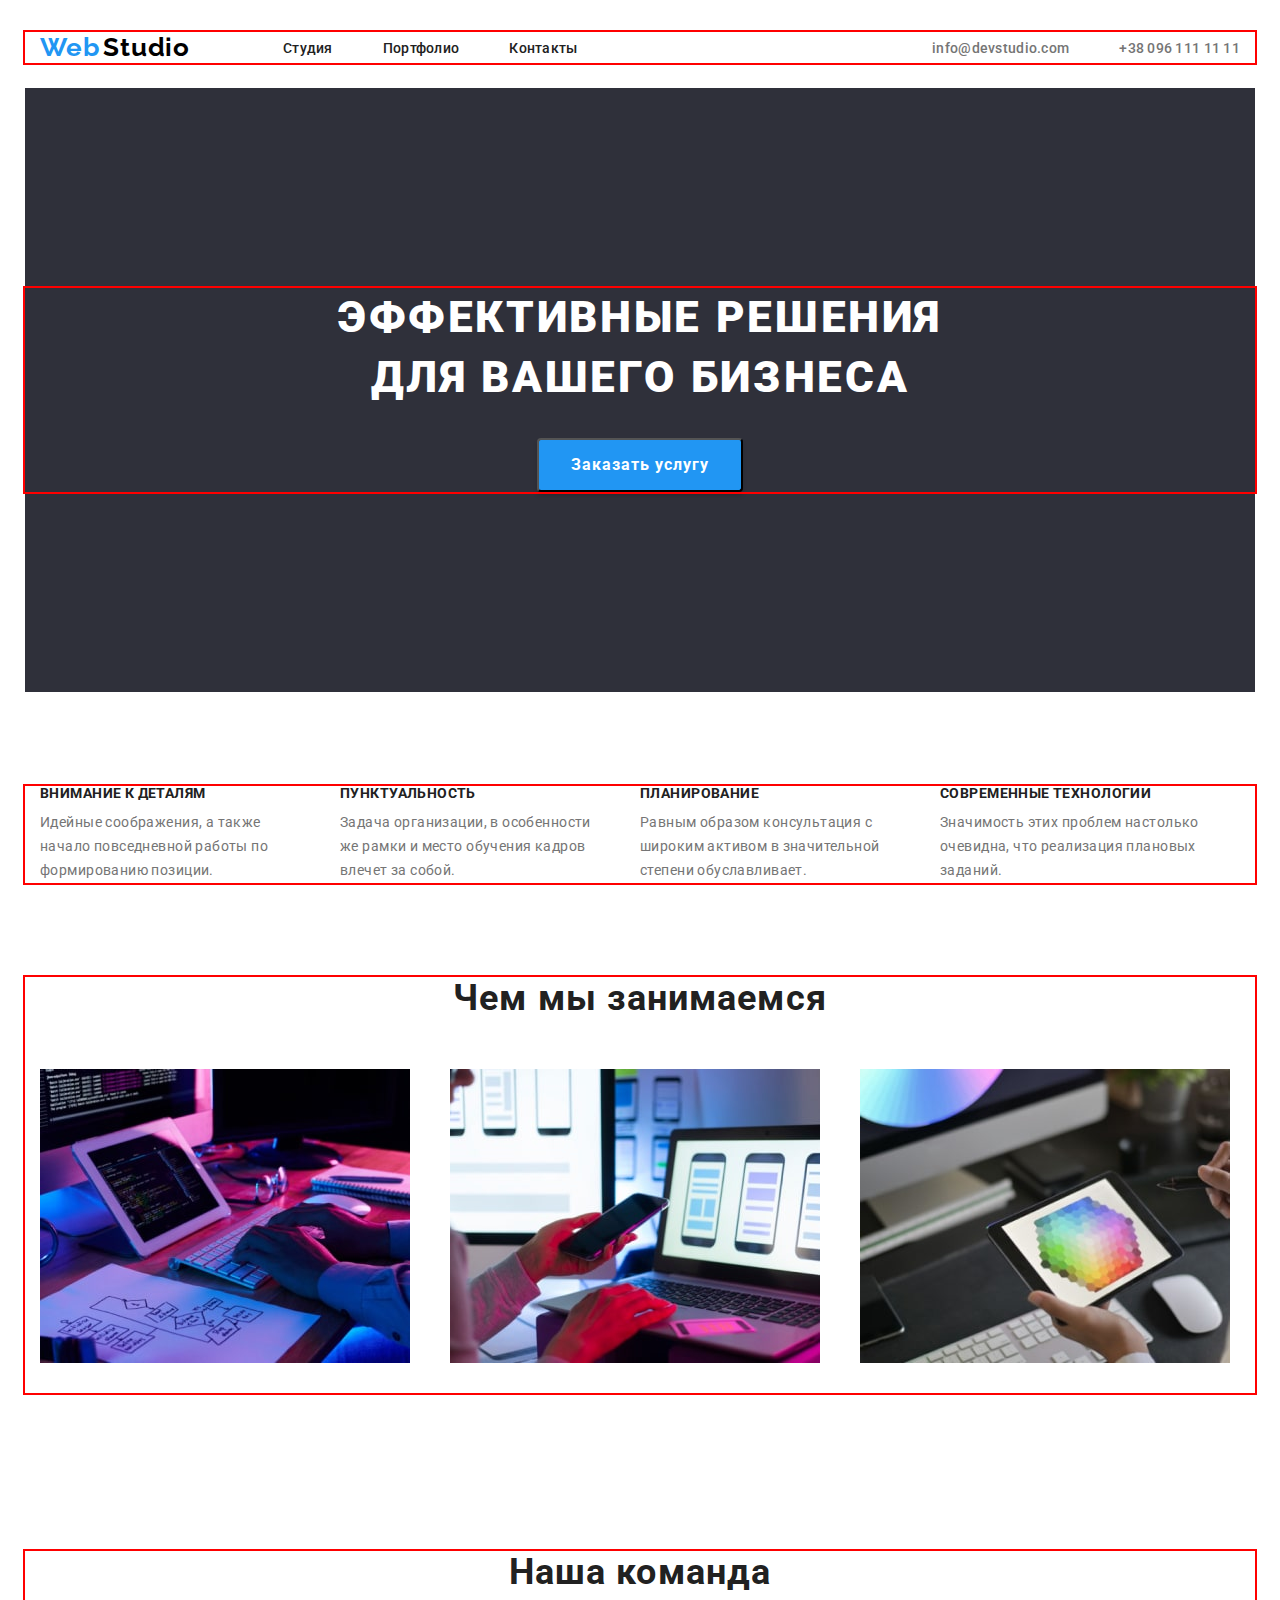
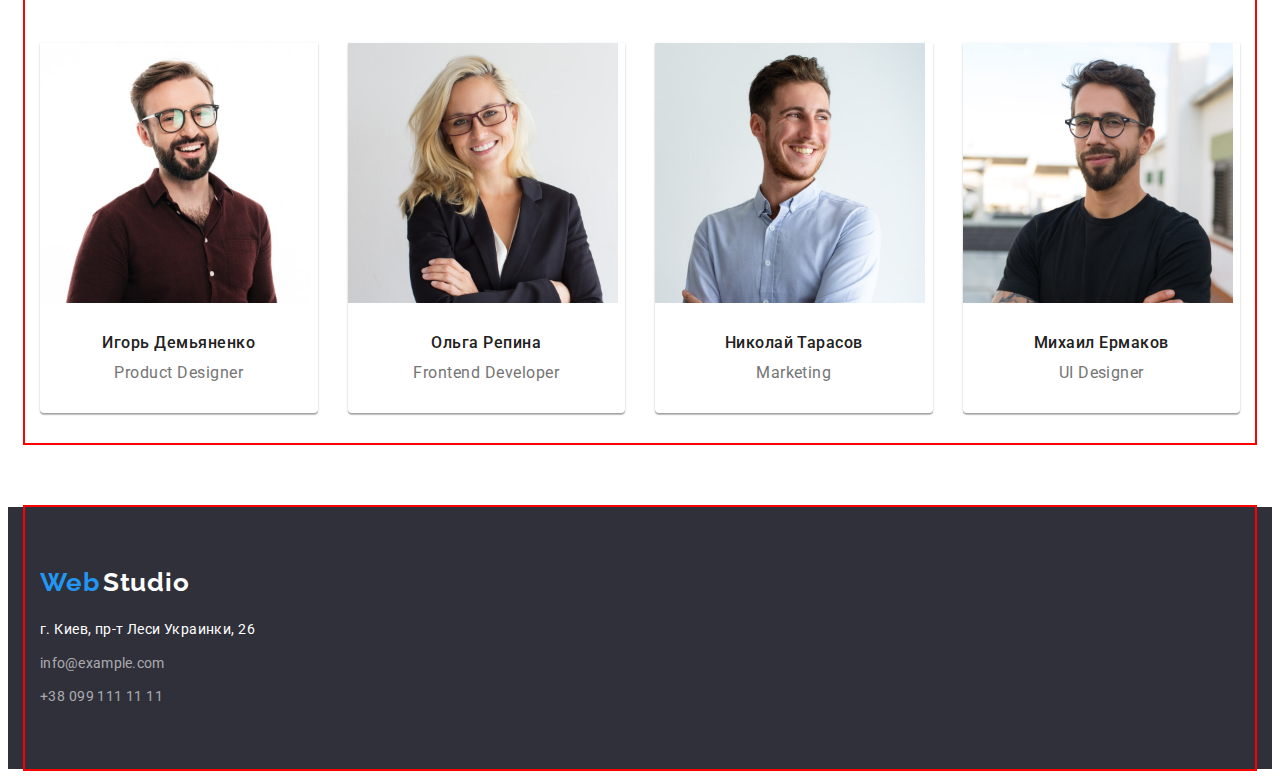
<file: index.html>
<!DOCTYPE html>
<html lang="ru">
<head>
    <meta charset="UTF-8">
    <meta http-equiv="X-UA-Compatible" content="IE=edge">
    <meta name="viewport" content="width=device-width, initial-scale=1.0">
    <title>Document</title>
    <link rel="preconnect" href="https://fonts.googleapis.com">
    <link rel="preconnect" href="https://fonts.gstatic.com" crossorigin>
    <link href="https://fonts.googleapis.com/css2?family=Raleway:wght@700&family=Roboto:wght@400;500;700;900&display=swap"
        rel="stylesheet">
        <link rel="stylesheet" href="https://cdnjs.cloudflare.com/ajax/libs/modern-normalize/1.1.0/modern-normalize.min.css"
            integrity="sha512-wpPYUAdjBVSE4KJnH1VR1HeZfpl1ub8YT/NKx4PuQ5NmX2tKuGu6U/JRp5y+Y8XG2tV+wKQpNHVUX03MfMFn9Q=="
            crossorigin="anonymous" referrerpolicy="no-referrer" />
    <link rel="stylesheet" href="./css/styles.css">
</head>
<body>
    <!------------------HEADER------------------>
    <header class="header">
        <div class="conteiner">
        <div class="header-conteiner">
        <nav class="header-nav">
            <a class="link header-logo" href="/" class="header-logo">
                <span lang="en" class="header-logo-web">Web</span>
                <span lang="en" class="header-logo-studio">Studio</span>
            </a>
            <ul class="list header-menu">
                <li class="header-item"><a class="link header-link" href="">Студия</a></li>
                <li class="header-item"><a class="link header-link" href="./porfolio.html">Портфолио</a></li>
                <li class="header-item"><a class="link header-link" href="">Контакты</a></li>
            </ul>
        </nav>      
            <ul class="list contact-list">
            <li class="header-item"><a class="link header-mail" href="mailto:info@devstudio.com">info@devstudio.com</a></li>
            <li class="header-item"><a class="link header-tel" href=tel:+380961111111">+38 096 111 11 11</a></li>
            </ul>
        </div>
        </div>
    </header>
    <!------------------HERO------------------>
    <main>
        <section class="hero">
            <div class="conteiner hero-conteiner">
                <h1 class="hero-title">Эффективные решения для вашего бизнеса</h1>
                <button class="hero-btn" type="button">Заказать услугу</button>
            </div>
            
        </section>
    </main>
    <!------------------INFO------------------>
    <section class="info">
        <div class="conteiner">
            <ul class="list info-list">
                <li class="info-item">
                    <h3 class="info-list-title">Внимание к деталям</h3>
                    <p class="info-list-text">Идейные соображения, а также начало повседневной работы по формированию позиции.</p>
                </li>
                <li class="info-item">
                    <h3 class="info-list-title">Пунктуальность</h3>
                    <p class="info-list-text">Задача организации, в особенности же рамки и место обучения кадров влечет за собой.
                    </p>
                </li>
                <li class="info-item">
                    <h3 class="info-list-title">Планирование</h3>
                    <p class="info-list-text">Равным образом консультация с широким активом в значительной степени обуславливает.
                    </p>
                </li>
                <li class="info-item">
                    <h3 class="info-list-title">Современные технологии</h3>
                    <p class="info-list-text">Значимость этих проблем настолько очевидна, что реализация плановых заданий.</p>
                </li>
            </ul>
        </div>     
    </section>
    <!------------------WORK------------------>
    <section class="work">
        <div class="conteiner work-conteiner">
            <h2 class="work-title">Чем мы занимаемся</h2>
            <ul class="list work-list">
                <li class="work-item">
                    <img src="./images/photo1-min.jpg" alt="программирование" width="370" height="294">
                </li>
                <li class="work-item">
                    <img src="./images/photo2-min.jpg" alt="синхронизация телефона с пк" width="370" height="294">
                </li>
                <li class="work-item">
                    <img src="./images/photo3-min.jpg" alt="рисование в программе" width="370" height="294">
                </li>
            </ul>
        </div>
               
    </section>
    <!------------------TEAM------------------>
    <section class="team">
        <div class="conteiner">
            <h2 class="team-title">Наша команда</h2>
            <ul class="list team-list">
            
                <li class="team-item">
                    <img src="./images/person1-min.jpg" alt="преподаватель" width="270" height="260">
                    <div class="info-conteiner">
                    <h3 class="team-name">Игорь Демьяненко</h3>
                    <p class="team-text" lang="en">Product Designer</p>
                    </div>
                </li>
                <li class="team-item">
                    <img src="./images/person2-min.jpg" alt="преподаватель" width="270" height="260">
                    <div class="info-conteiner">
                    <h3 class="team-name">Ольга Репина</h3>
                    <p class="team-text" lang="en">Frontend Developer</p>
                    </div>
                </li>
                <li class="team-item">
                    <img src="./images/person3-min.jpg" alt="преподаватель" width="270" height="260">
                    <div class="info-conteiner">
                    <h3 class="team-name">Николай Тарасов</h3>
                    <p class="team-text" lang="en">Marketing</p>
                    </div>
                </li>
                <li class="team-item">
                    <img src="./images/person4-min.jpg" alt="преподаватель" width="270" height="260">
                    <div class="info-conteiner">
                    <h3 class="team-name">Михаил Ермаков</h3>
                    <p class="team-text" lang="en">UI Designer</p>
                    </div>
                </li>
            </ul>
        </div>
    </section>
    <!------------------FOOTER------------------>
    <footer class="footer-address">
        <div class="conteiner conteiner-footer">
            <address class="address">
                <ul class="list footer-list">
                    <a class="link footer-logo" href="/">
                        <span lang="en" class="footer-logo-web">Web</span>
                        <span lang="en" class="footer-logo-studio">Studio</span>
                    </a>
                    <li class="footer-item footer-adress-a">
                        <a class="link footer-address" href="https://goo.gl/maps/559JVEKqnvfDjo5R9" target="_blank"
                            rel="noopener noreferrer">
                            г. Киев, пр-т Леси Украинки, 26</a>
                    </li>
                    <li class="footer-item contant-mail">
                        <a class="link footer-mail" href="mailto:info@example.com">info@example.com</a>
                    </li>
                    <li class="footer-item contakt-tel">
                        <a class="link footer-tel" href=tel:+380991111111">+38 099 111 11 11</a>
                    </li>
                </ul>
            </address>
        </div>
        
    </footer>
</body>
</html>
</file>
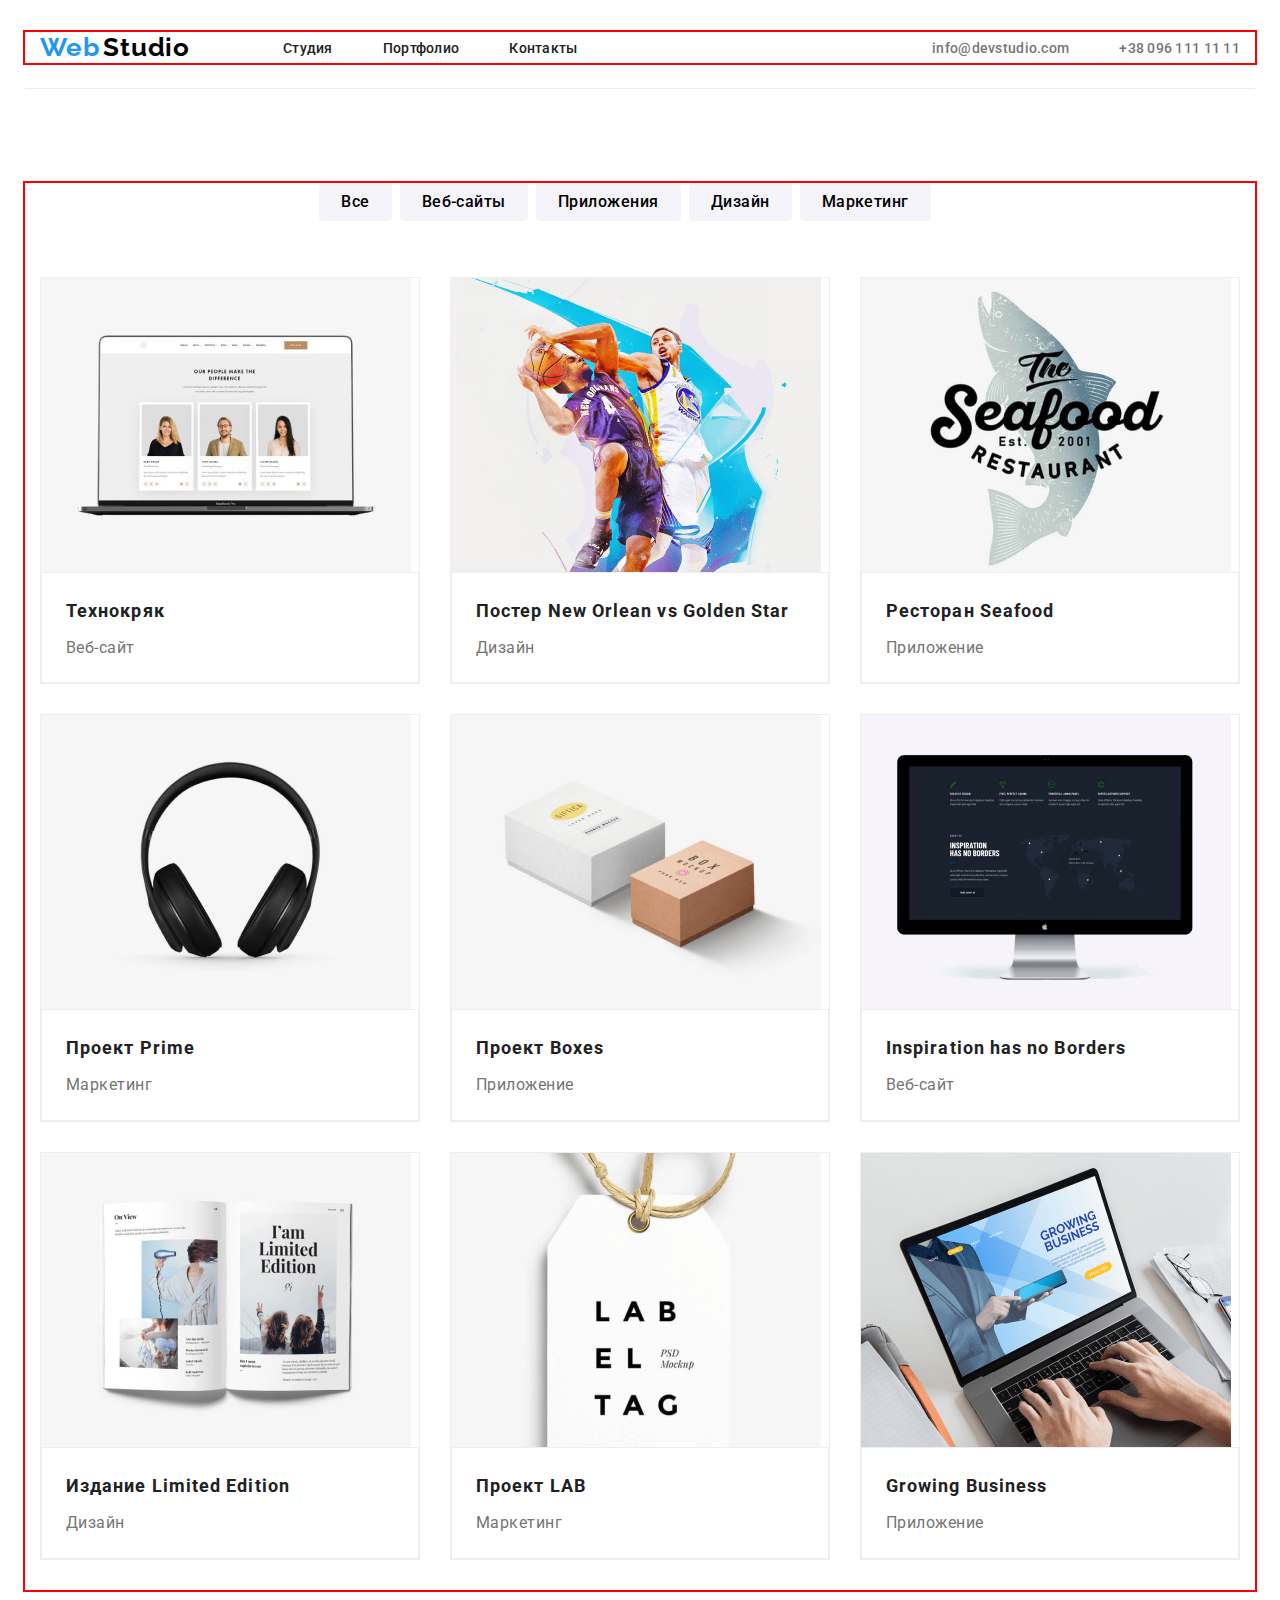
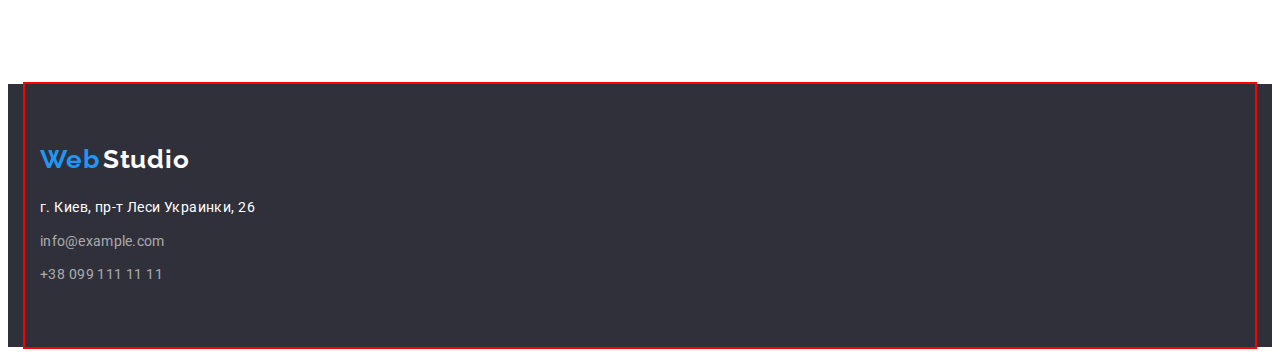
<file: porfolio.html>
<!DOCTYPE html>
<html lang="ru">
<head>
    <meta charset="UTF-8">
    <meta http-equiv="X-UA-Compatible" content="IE=edge">
    <meta name="viewport" content="width=device-width, initial-scale=1.0">
    <title>Document</title>
    <link rel="preconnect" href="https://fonts.googleapis.com">
    <link rel="preconnect" href="https://fonts.gstatic.com" crossorigin>
    <link href="https://fonts.googleapis.com/css2?family=Raleway:wght@700&family=Roboto:wght@400;500;700;900&display=swap"
        rel="stylesheet">
        <link rel="stylesheet" href="https://cdnjs.cloudflare.com/ajax/libs/modern-normalize/1.1.0/modern-normalize.min.css"
            integrity="sha512-wpPYUAdjBVSE4KJnH1VR1HeZfpl1ub8YT/NKx4PuQ5NmX2tKuGu6U/JRp5y+Y8XG2tV+wKQpNHVUX03MfMFn9Q=="
            crossorigin="anonymous" referrerpolicy="no-referrer" />
    <link rel="stylesheet" href="./css/porfolio.css">
</head>
<header class="header">
    <div class="conteiner header-conteiner">
        <nav class="header-nav">
            <a href="/" class="link header-logo">
                <span lang="en" class="header-logo-web">Web</span>
                <span lang="en" class="header-logo-studio">Studio</span>
            </a>
            <ul class="list header-menu">
                <li class="header-link"><a class="link header-btn" href="">Студия</a></li>
                <li class="header-link"><a class="link header-btn" href="">Портфолио</a></li>
                <li class="header-link"><a class="link header-btn" href="">Контакты</a></li>
            </ul>
        </nav>
        <ul class="list header-list-contact">
            <li class="header-link"><a class="link header-mail" href="mailto:info@devstudio.com">info@devstudio.com</a></li>
            <li class="header-link"><a class="link header-tel" href=link tel:+380961111111">+38 096 111 11 11</a></li>
        </ul>
    </div>
</header>
<section class="button">
<main>
<section class="portfolio">
    <div class="conteiner">
    <ul class="list portfolio-list-btn">
        <li class="portfolio-btn">
            <button class="button-menu" type="button">Все</button>
        </li>
        <li class="portfolio-btn">
            <button class="button-menu" type="button">Веб-сайты</button>
        </li>
        <li class="portfolio-btn">
            <button class="button-menu" type="button">Приложения</button>
        </li>
        <li class="portfolio-btn">
            <button class="button-menu" type="button">Дизайн</button>
        </li>
        <li class="portfolio-btn">
            <button class="button-menu" type="button">Маркетинг</button>
        </li>
    </ul>
    <ul class="list portfolio-list">
        <li class="portfolio-item">
            <img src="./images/job1.png" alt="веб-сайт" width="370" height="294">
            <div class="portfolio-conteiner">
                <h3 class="portfolio-title">Технокряк</h3>
                <p class="portfolio-per">Веб-сайт</p>
            </div>
        </li>
        <li class="portfolio-item">
            <img src="./images/job2.png" alt="Дизайн" width="370" height="294">
            <div class="portfolio-conteiner">
                <h3 class="portfolio-title" lang="en">Постер New Orlean vs Golden Star</h3>
                <p class="portfolio-per">Дизайн</p>
            </div>
        </li>
        <li class="portfolio-item">
            <img src="./images/job3.png" alt="ресторан" width="370" height="294">
            <div class="portfolio-conteiner">
                <h3 class="portfolio-title" lang="en">Ресторан Seafood</h3>
                <p class="portfolio-per">Приложение</p>
            </div>
        </li>
        <li class="portfolio-item">
            <img src="./images/job4.png" alt="проект" width="370" height="294">
            <div class="portfolio-conteiner"><h3 class="portfolio-title" lang="en">Проект Prime</h3>
            <p class="portfolio-per">Маркетинг</p></div>            
        </li>
        <li class="portfolio-item">
            <img src="./images/job5.png" alt="проект" width="370" height="294">
            <div class="portfolio-conteiner">
                <h3 class="portfolio-title" lang="en">Проект Boxes</h3>
                <p class="portfolio-per">Приложение</p>
            </div>
            
        </li>
        <li class="portfolio-item">
            <img src="./images/job6.png" alt="веб-сайт" width="370" height="294">
            <div class="portfolio-conteiner">
                <h3 class="portfolio-title" lang="en">Inspiration has no Borders</h3>
                <p class="portfolio-per">Веб-сайт</p>
        </div>
            
        </li>
        <li class="portfolio-item">
            <img src="./images/job7.png" alt="издание" width="370" height="294">
            <div class="portfolio-conteiner">
                <h3 class="portfolio-title" lang="en">Издание Limited Edition</h3>
                <p class="portfolio-per">Дизайн</p>
            </div>
            
        </li>
        <li class="portfolio-item">
            <img src="./images/job8.png" alt="проект" width="370" height="294">
            <div class="portfolio-conteiner">
                <h3 class="portfolio-title" lang="en">Проект LAB</h3>
                <p class="portfolio-per">Маркетинг</p>
            </div>
            
        </li>
        <li class="portfolio-item">
            <img src="./images/job9.png" alt="приложение" width="370" height="294">
            <div class="portfolio-conteiner">
                <h3 class="portfolio-title" lang="en">Growing Business</h3>
                <p class="portfolio-per">Приложение</p>
            </div>
            
        </li>
    </ul>
    </div>
</section>
</main>

    <footer class="footer-address">
        <div class="conteiner conteiner-footer">
            <address class="address ">
                <ul class="list footer-list">
                    <a class="link footer-logo" href="/">
                        <span lang="en" class="footer-logo-web">Web</span>
                        <span lang="en" class="footer-logo-studio">Studio</span>
                    </a>
                    <li class="footer-item">
                        <a class="link footer-address" href="https://goo.gl/maps/559JVEKqnvfDjo5R9" target="_blank"
                            rel="noopener noreferrer">
                            г. Киев, пр-т Леси Украинки, 26</a>
                    </li>
                    <li class="footer-item contant-mail">
                        <a class="link footer-mail" href="mailto:info@example.com">info@example.com</a>
                    </li>
                    <li class="footer-item contakt-tel">
                        <a class="link footer-tel" href=tel:+380991111111">+38 099 111 11 11</a>
                    </li>
                </ul>
            </address>
        </div>
    
    </footer>
    </body>
    
    </html>
</file>
<file: css/styles.css>
body {
  font-family: "Roboto", sans-serif;
}
p,
h1,
h2,
h3,
h4,
h5,
h6 {
  margin: 0;
}
ul {
  margin: 0;
  padding: 0;
  list-style: none;
}
button {
  cursor: pointer;
}
img {
  display: block;
}

.list {
  list-style: none;
}

.link {
  text-decoration: none;
}
.conteiner {
  width: 1200px;
  padding-left: 15px;
  padding-right: 15px;
  margin: 0 auto;
  outline: 2px solid red;
}
.info-conteiner {
  padding-top: 30px;
  padding-bottom: 30px;
}

/*--------------------- HEADER -----------------------*/
.header {
  background-color: #ffffff;
  padding-top: 24px;
  padding-bottom: 25px;
}
.header-conteiner {
  display: flex;
  align-items: center;
}
.header-nav {
  display: flex;
  align-items: center;
}
.contact-list {
  display: flex;
  align-items: center;
  margin-left: auto;
}
.header-menu {
  display: flex;
}

.header-item:last-child {
  margin-right: 0;
}

.header-logo {
  margin-right: 93px;
}
.header-logo-web {
  font-family: "Raleway", sans-serif;
  font-style: normal;
  font-weight: bold;
  font-size: 26px;
  line-height: 1.19;
  letter-spacing: 0.03em;
  color: #2196f3;
}
.header-logo-studio {
  font-family: "Raleway", sans-serif;
  font-style: normal;
  font-weight: bold;
  font-size: 26px;
  line-height: 1.19;
  letter-spacing: 0.03em;
  color: #000000;
}

.header-item:not(:last-child) {
  margin-right: 50px;
}

.header-link {
  font-weight: 500;
  font-size: 14px;
  line-height: 1.33;
  letter-spacing: 0.02em;
  color: #212121;
}
.header-link:focus,
.header-link:hover {
  color: #2196f3;
}

.conteiner-contact {
  margin-left: auto;
}

.header-mail {
  font-weight: 500;
  font-size: 14px;
  line-height: 1.14;
  letter-spacing: 0.02em;
  color: #757575;
}
.header-mail:focus,
.header-mail:hover,
.header-tel:focus,
.header-tel:hover {
  color: #2196f3;
}

.header-tel {
  font-weight: 500;
  font-size: 14px;
  line-height: 1.14;
  letter-spacing: 0.02em;
  color: #757575;
}

/*--------------------- HERO -----------------------*/
.hero {
  justify-self: center;
  padding-top: 200px;
  padding-bottom: 200px;
  background-color: #2f303a;
  text-align: center;
  display: flex;
}
.hero-conteiner {
  text-align: center;
  align-items: center;
}

.hero-title {
  font-weight: 900;
  font-size: 44px;
  line-height: 1.36;
  text-align: center;
  letter-spacing: 0.06em;
  text-transform: uppercase;
  color: #ffffff;
  justify-self: center;
  max-width: 696px;
  margin: auto;
}

.hero-btn {
  font-family: inherit;
  font-weight: bold;
  font-size: inherit;
  line-height: 1.87;
  display: flex;
  margin-top: 30px;
  letter-spacing: 0.06em;
  color: #ffffff;
  background: #2196f3;
  box-shadow: 0px 4px 4px rgba(0, 0, 0, 0.15);
  border-radius: 4px;
  padding: 10px 32px;
  margin-left: auto;
  margin-right: auto;
}

/*--------------------- INFO -----------------------*/
.info {
  padding-top: 94px;
  display: flex;
}

.info-list {
  margin-right: 30px;
}

.info-item {
  max-width: 270px;
  min-width: 270px;
}

.info-item + .info-item {
  margin-left: 30px;
}

.info-list {
  display: flex;
}

.info-list-title {
  font-weight: bold;
  font-size: 14px;
  line-height: 1.14;
  letter-spacing: 0.03em;
  text-transform: uppercase;
  margin-bottom: 10px;
  color: #212121;
}

.info-list-text {
  font-weight: normal;
  font-size: 14px;
  line-height: 1.71;
  letter-spacing: 0.03em;
  color: #757575;
}

/*--------------------- WORK -----------------------*/
.work {
  padding-top: 94px;
  padding-bottom: 94px;
}
.work-list {
  display: flex;
  flex-wrap: wrap;
  margin-left: -30px;
  margin-bottom: -30px;
}

.work-item {
  width: calc(100% / 3 - 30px);
  margin-left: 30px;
  margin-bottom: 30px;
}

.work-title {
  font-weight: bold;
  font-size: 36px;
  line-height: 1.17;
  text-align: center;
  letter-spacing: 0.03em;
  margin-bottom: 50px;
  color: #212121;
  margin-bottom: 50px;
}

/*--------------------- TEAM -----------------------*/
.team {
  padding-top: 94px;
  padding-bottom: 94px;
}
.team-list {
  display: flex;
  flex-wrap: wrap;
  margin-left: -30px;
  margin-bottom: -30px;
}
.team-item {
  width: calc(100% / 4 - 30px);
  margin-left: 30px;
  margin-bottom: 30px;
}

.team-item {
  margin-left: 30px;
  margin-bottom: 30px;
  background-color: #ffffff;
  border-bottom: solid 1px transparent;
  box-shadow: 0px 1px 3px rgb(0 0 0 / 12%), 0px 1px 1px rgb(0 0 0 / 14%),
    0px 2px 1px rgb(0 0 0 / 20%);
  border-radius: 0px 0px 4px 4px;
}

.team-title {
  margin-bottom: 50px;
  font-weight: bold;
  font-size: 36px;
  line-height: 1.17;
  text-align: center;
  letter-spacing: 0.03em;
  color: #212121;
}

.team-name {
  font-weight: 500;
  font-size: 16px;
  line-height: 1.19;
  text-align: center;
  letter-spacing: 0.03em;
  color: #212121;
  margin-bottom: 10px;
}

.team-text {
  font-weight: normal;
  font-size: 16px;
  line-height: 1.19;
  text-align: center;
  letter-spacing: 0.03em;
  color: #757575;
}

/*--------------------- FOOTER -----------------------*/
.conteiner-footer {
  padding-top: 60px;
  padding-bottom: 60px;
}

.footer-address {
  background-color: #2f303a;
}

.footer-adress-a {
  margin-top: 20px;
}

.footer-logo {
  display: block;
  margin-bottom: 20px;
  display: inline;
}

.footer-logo-web {
  font-family: "Raleway", sans-serif;
  font-style: normal;
  font-weight: bold;
  font-size: 26px;
  line-height: 1.19;
  letter-spacing: 0.03em;
  color: #2196f3;
}

.footer-logo-studio {
  font-family: "Raleway", sans-serif;
  font-style: normal;
  font-weight: bold;
  font-size: 26px;
  line-height: 1.19;
  letter-spacing: 0.03em;
  color: #ffffff;
}

.footer-item {
  display: block;
  border-bottom: 9px;
}
.contakt-tel {
  margin-top: 9px;
}

.contant-mail {
  margin-top: 9px;
}

.footer-address {
  font-family: "Roboto", sans-serif;
  font-style: normal;
  font-weight: normal;
  font-size: 14px;
  line-height: 1.71;
  letter-spacing: 0.03em;
  color: #ffffff;
}

.footer-mail {
  font-family: "Roboto", sans-serif;
  font-style: normal;
  font-weight: normal;
  font-size: 14px;
  line-height: calc(24 / 14);
  letter-spacing: 0.02em;
  margin-bottom: 9px;
  color: rgba(255, 255, 255, 0.6);
}
.footer-tel {
  margin-top: 9px;
  font-family: "Roboto", sans-serif;
  font-style: normal;
  font-weight: normal;
  font-size: 14px;
  line-height: 1.71;
  letter-spacing: 0.03em;
  color: rgba(255, 255, 255, 0.6);
}
</file>
<file: css/porfolio.css>
body {
  font-family: "Roboto", sans-serif;
}
p,
h1,
h2,
h3,
h4,
h5,
h6 {
  margin: 0;
}
ul {
  margin: 0;
  padding: 0;
}
img {
  display: block;
}

.list {
  list-style: none;
}

.link {
  text-decoration: none;
}
.conteiner {
  width: 1200px;
  padding-left: 15px;
  padding-right: 15px;
  margin: 0 auto;
  outline: 2px solid red;
}
.portfolio-conteiner {
  padding: 20px 24px;
  border: 1px solid #eeeeee;
}
/*--------------------- HEADER -----------------------*/
.header {
  display: flex;
  align-items: center;
  justify-self: center;
  background-color: #ffffff;
  padding-top: 24px;
  padding-bottom: 25px;
  border-bottom: 1px solid #ececec;
}

.header-btn:focus,
.header-btn:hover {
  color: #2196f3;
}

.header-conteiner {
  display: flex;
  align-items: center;
}
.header-nav {
  display: flex;
  align-items: center;
}
.header-list-contact {
  display: flex;
  align-items: center;
  margin-left: auto;
}
.header-menu {
  display: flex;
}
.header-logo {
  margin-right: 93px;
}

.header-link:not(:last-child) {
  margin-right: 50px;
}

.header-logo-web {
  font-family: "Raleway", sans-serif;
  font-style: normal;
  font-weight: bold;
  font-size: 26px;
  line-height: 1.19;
  letter-spacing: 0.03em;
  color: #2196f3;
}
.header-logo-studio {
  font-family: "Raleway", sans-serif;
  font-style: normal;
  font-weight: bold;
  font-size: 26px;
  line-height: 1.19;
  letter-spacing: 0.03em;
  color: #000000;
}

.header-link:not(:last-child) {
  margin-right: 50px;
}

.header-mail:focus,
.header-mail:hover,
.header-tel:focus,
.header-tel:hover {
  color: #2196f3;
}

.header-mail,
.header-tel {
  font-weight: 500;
  font-size: 14px;
  line-height: 1.14;
  letter-spacing: 0.02em;
  color: #757575;
}

/*--------------------- BUTTON -----------------------*/
.portfolio {
  padding-top: 94px;
  padding-bottom: 94px;
}

.button-menu {
  padding: 6px 22px;
  border: transparent;
  font-family: inherit;
  font-weight: 500;
  font-size: 16px;
  line-height: 1.6;
  text-align: center;
  letter-spacing: 0.03em;
  background: #f5f4fa;
  border-radius: 4px;
}

.button-menu:focus,
.button-menu:hover {
  background: #2196f3;
  box-shadow: 0px 3px 1px rgba(0, 0, 0, 0.1), 0px 1px 2px rgba(0, 0, 0, 0.08),
    0px 2px 2px rgba(0, 0, 0, 0.12);
  border-radius: 4px;
}

.portfolio-btn + .portfolio-btn {
  margin-left: 8px;
}

.portfolio-list-btn {
  margin-bottom: 56px;
  display: flex;
  justify-content: center;
  width: calc(100% / 9 -30px);
  margin-right: 30px;
}

.portfolio-btn {
  align-items: center;
  display: flex;
  border: transparent;
  align-items: center;
}

.header-btn {
  font-family: inherit;
  font-weight: 500;
  font-size: 14px;
  line-height: 1.14;
  letter-spacing: 0.02em;
  color: #212121;
}

/*--------------------- PORTFOLIO -----------------------*/

.portfolio-per {
  font-weight: normal;
  font-size: 16px;
  line-height: 1.87;
  letter-spacing: 0.03em;
  color: #757575;
}

.portfolio-list {
  display: flex;
  flex-wrap: wrap;
  margin-left: -30px;
}

.portfolio-item {
  width: calc(100% / 3 - 30px);
  margin-left: 30px;
  background: #ffffff;
  border: 1px solid #eeeeee;
  box-sizing: border-box;
  margin-bottom: 30px;
  text-align: left;
}

.portfolio-title {
  margin-bottom: 4px;
  font-size: 18px;
  line-height: calc(36 / 18);
  letter-spacing: 0.06em;
  color: #212121;
}

/*--------------------- FOODER -----------------------*/

.conteiner-footer {
  padding-top: 60px;
  padding-bottom: 60px;
}

.footer-address {
  background-color: #2f303a;
  display: block;
}
.footer-logo {
  display: block;
  margin-bottom: 20px;
}

.footer-logo-web {
  font-family: "Raleway", sans-serif;
  font-style: normal;
  font-weight: bold;
  font-size: 26px;
  line-height: 1.19;
  letter-spacing: 0.03em;
  color: #2196f3;
}

.footer-logo-studio {
  font-family: "Raleway", sans-serif;
  font-style: normal;
  font-weight: bold;
  font-size: 26px;
  line-height: 1.19;
  letter-spacing: 0.03em;
  color: #ffffff;
}

.footer-item {
  display: block;
  border-bottom: 9px;
}
.contakt-tel {
  margin-top: 9px;
}

.contant-mail {
  margin-top: 9px;
}

.footer-address {
  font-family: "Roboto", sans-serif;
  font-style: normal;
  font-weight: normal;
  font-size: 14px;
  line-height: 1.71;
  letter-spacing: 0.03em;
  color: #ffffff;
}

.footer-mail {
  font-family: "Roboto", sans-serif;
  font-style: normal;
  font-weight: normal;
  font-size: 14px;
  line-height: calc(24 / 14);
  letter-spacing: 0.02em;
  margin-bottom: 9px;
  color: rgba(255, 255, 255, 0.6);
}
.footer-tel {
  margin-top: 9px;
  font-family: "Roboto", sans-serif;
  font-style: normal;
  font-weight: normal;
  font-size: 14px;
  line-height: 1.71;
  letter-spacing: 0.03em;
  color: rgba(255, 255, 255, 0.6);
}
</file>
